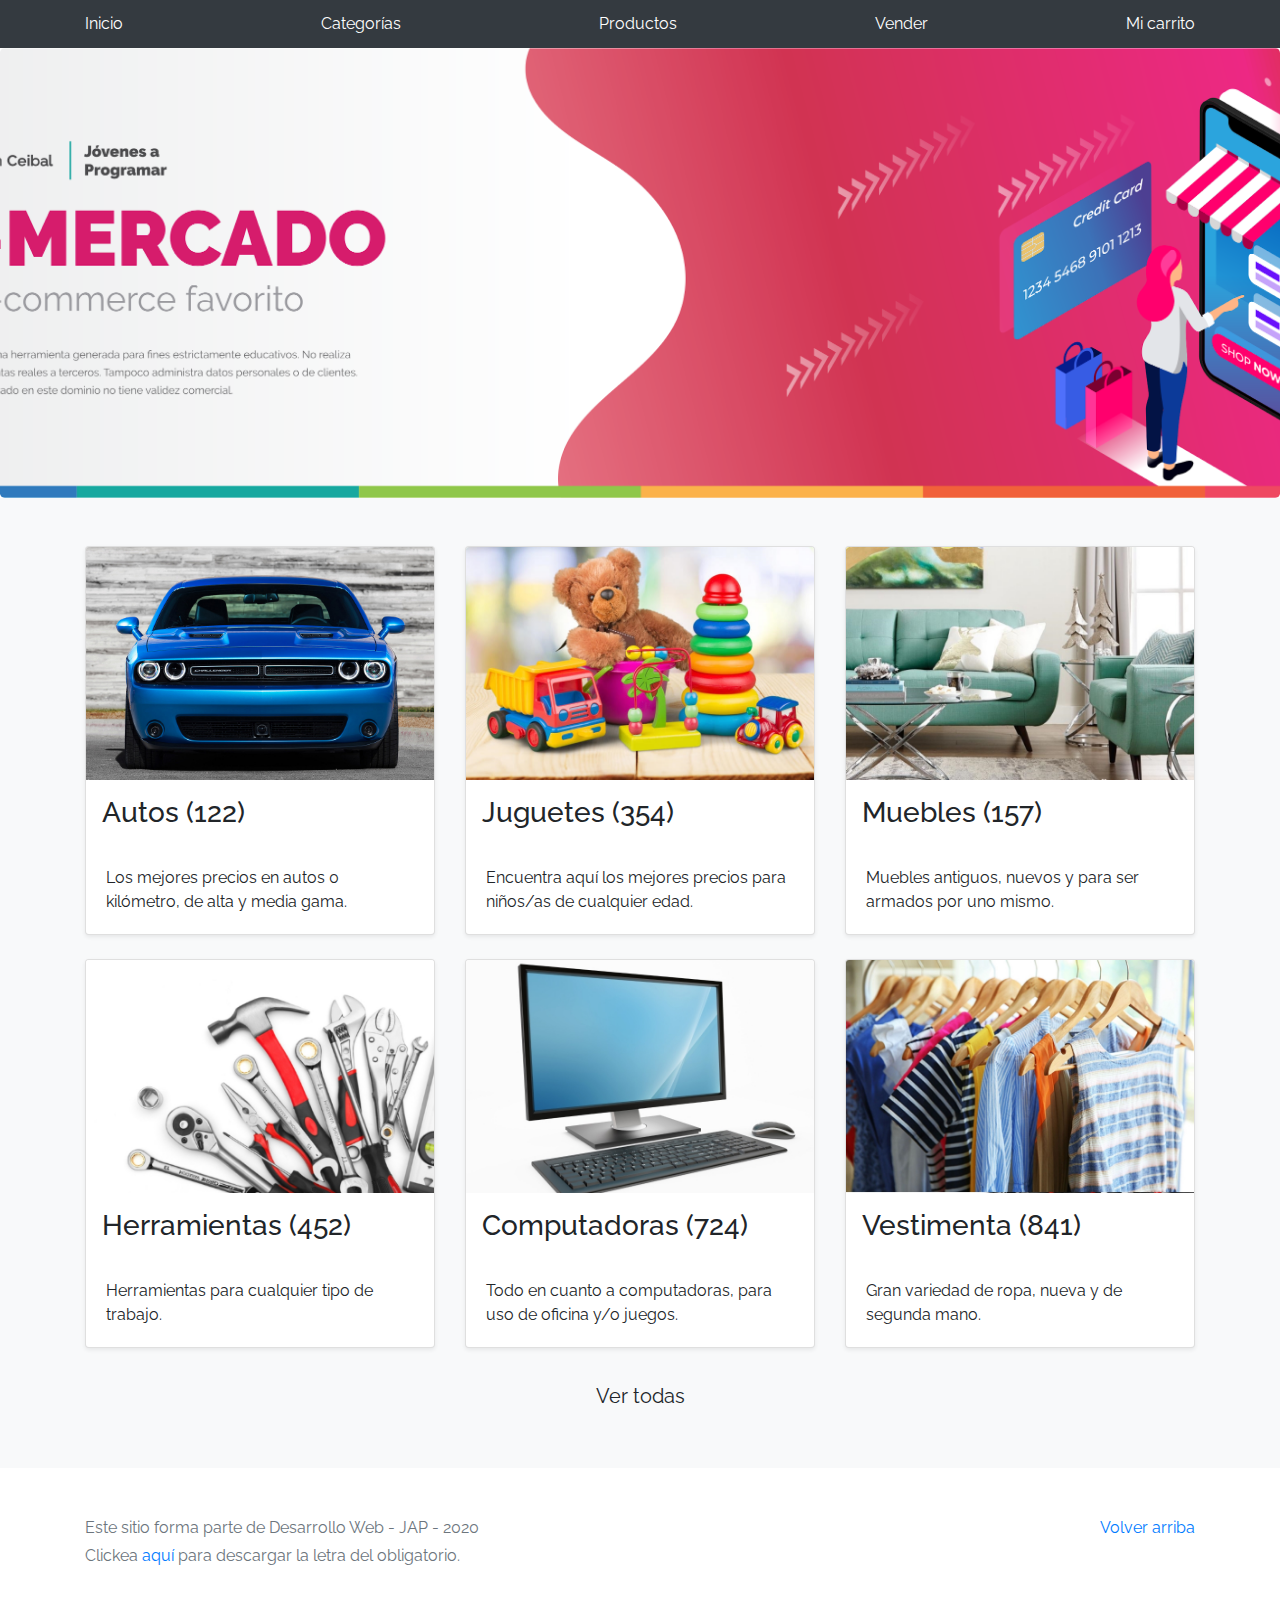
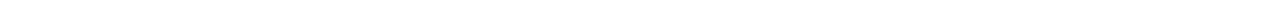
<file: index.html>
<!DOCTYPE html>
<!-- saved from url=(0049)https://getbootstrap.com/docs/4.3/examples/album/ -->
<html lang="en">
  <head>
    <meta http-equiv="Content-Type" content="text/html; charset=UTF-8">
    <meta name="viewport" content="width=device-width, initial-scale=1, shrink-to-fit=no">
    <meta name="description" content="">
    <title>eMercado - Todo lo que busques está aquí</title>

    <link rel="canonical" href="https://getbootstrap.com/docs/4.3/examples/album/">
    <link href="https://fonts.googleapis.com/css?family=Raleway:300,300i,400,400i,700,700i,900,900i" rel="stylesheet">
    <!-- Bootstrap core CSS -->
    <link href="css/bootstrap.min.css" rel="stylesheet">
    <link href="css/styles.css" rel="stylesheet">
  </head>
  <body>
    <nav class="site-header sticky-top py-1 bg-dark">
      <div class="container d-flex flex-column flex-md-row justify-content-between">
        <a class="py-2 d-none d-md-inline-block" href="index.html">Inicio</a>
        <a class="py-2 d-none d-md-inline-block" href="categories.html">Categorías</a>
        <a class="py-2 d-none d-md-inline-block" href="products.html">Productos</a>
        <a class="py-2 d-none d-md-inline-block" href="sell.html">Vender</a>
        <a class="py-2 d-none d-md-inline-block" href="cart.html">Mi carrito</a>
      </div>
    </nav>
    <main role="main">
      <section class="jumbotron text-center">
        <div class="m-5">
          <h1></h1>
        </div>
      </section>
      <div class="album py-5 bg-light">
        <div class="container">
          <div class="row">
            <div class="col-md-4">
              <a href="categories.html" class="card mb-4 shadow-sm custom-card">
                <img class="bd-placeholder-img card-img-top"  src="img/cat1.jpg">
                <h3 class="m-3">Autos (122)</h3>
                <div class="card-body">
                  <p class="card-text">Los mejores precios en autos 0 kilómetro, de alta y media gama.</p>
                </div>
              </a>
            </div>
            <div class="col-md-4">
                <a href="categories.html" class="card mb-4 shadow-sm custom-card">
                  <img class="bd-placeholder-img card-img-top" src="img/cat2.jpg">
                  <h3 class="m-3">Juguetes (354)</h3>
                  <div class="card-body">
                    <p class="card-text">Encuentra aquí los mejores precios para niños/as de cualquier edad.</p>
                  </div>
                </a>
            </div>
            <div class="col-md-4">
                <a href="categories.html" class="card mb-4 shadow-sm custom-card">
                  <img class="bd-placeholder-img card-img-top" src="img/cat3.jpg">
                  <h3 class="m-3">Muebles (157)</h3>
                  <div class="card-body">
                    <p class="card-text">Muebles antiguos, nuevos y para ser armados por uno mismo.</p>
                  </div>
                </a>
            </div>
            <div class="col-md-4">
                <a href="categories.html" class="card mb-4 shadow-sm custom-card">
                  <img class="bd-placeholder-img card-img-top" src="img/cat4.jpg">
                  <h3 class="m-3">Herramientas (452)</h3>
                  <div class="card-body">
                    <p class="card-text">Herramientas para cualquier tipo de trabajo.</p>
                  </div>
                </a>
            </div>
            <div class="col-md-4">
                <a href="categories.html" class="card mb-4 shadow-sm custom-card">
                  <img class="bd-placeholder-img card-img-top" src="img/cat5.jpg">
                  <h3 class="m-3">Computadoras (724)</h3>
                  <div class="card-body">
                    <p class="card-text">Todo en cuanto a computadoras, para uso de oficina y/o juegos.</p>
                  </div>
                </a>
            </div>
            <div class="col-md-4">
                <a href="categories.html" class="card mb-4 shadow-sm custom-card">
                  <img class="bd-placeholder-img card-img-top" src="img/cat6.jpg">
                  <h3 class="m-3">Vestimenta (841)</h3>
                  <div class="card-body">
                    <p class="card-text">Gran variedad de ropa, nueva y de segunda mano.</p>
                  </div>
                </a>
            </div>
          </div>
          <div class="row">
              <a type="button" class="btn btn-light btn-lg btn-block" href="categories.html">Ver todas</a>
          </div>
        </div>
      </div>
    </main>
    <footer class="text-muted">
      <div class="container">
        <p class="float-right">
          <a href="#">Volver arriba</a>
        </p>
        <p>Este sitio forma parte de Desarrollo Web - JAP - 2020</p>
        <p>Clickea <a target="_blank" href="Letra.pdf">aquí</a> para descargar la letra del obligatorio.</p>
      </div>
    </footer>
    <script src="js/jquery-3.4.1.min.js"></script>
    <script src="js/bootstrap.bundle.min.js"></script>
    <script src="js/init.js"></script>
  </body>
</html>
</file>
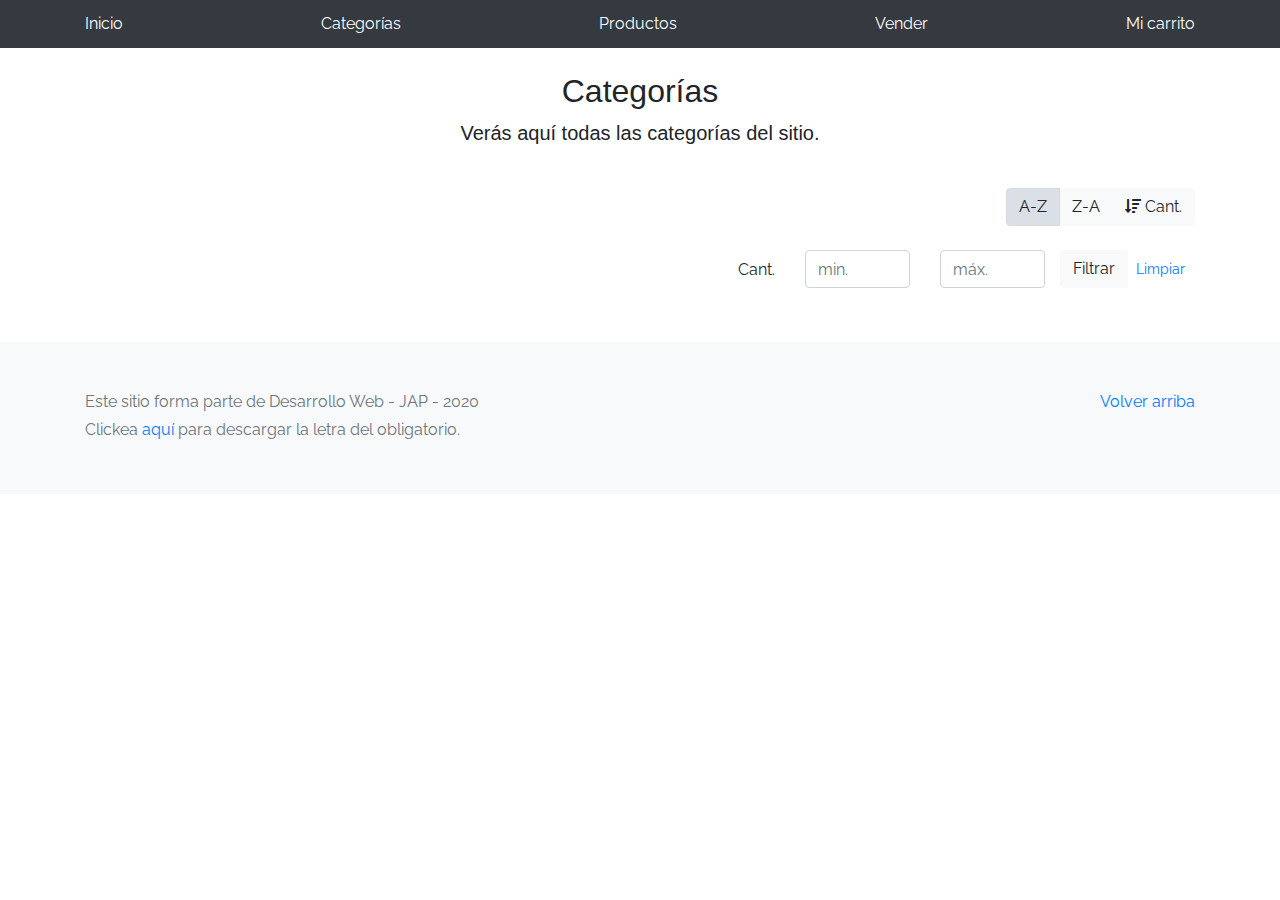
<file: categories.html>
<!DOCTYPE html>
<!-- saved from url=(0049)https://getbootstrap.com/docs/4.3/examples/album/ -->
<html lang="en">
  <head>
    <meta http-equiv="Content-Type" content="text/html; charset=UTF-8">
    <meta name="viewport" content="width=device-width, initial-scale=1, shrink-to-fit=no">
    <meta name="description" content="">
    <title>eMercado - Todo lo que busques está aquí</title>

    <link rel="canonical" href="https://getbootstrap.com/docs/4.3/examples/album/">
    <link href="https://fonts.googleapis.com/css?family=Raleway:300,300i,400,400i,700,700i,900,900i" rel="stylesheet">
    <link href="css/font-awesome.min.css" rel="stylesheet">

    <link href="css/bootstrap.min.css" rel="stylesheet">
    <link href="css/styles.css" rel="stylesheet">
  </head>
  <body>
    <nav class="site-header sticky-top py-1 bg-dark">
      <div class="container d-flex flex-column flex-md-row justify-content-between">
        <a class="py-2 d-none d-md-inline-block" href="index.html">Inicio</a>
        <a class="py-2 d-none d-md-inline-block" href="categories.html">Categorías</a>
        <a class="py-2 d-none d-md-inline-block" href="products.html">Productos</a>
        <a class="py-2 d-none d-md-inline-block" href="sell.html">Vender</a>
        <a class="py-2 d-none d-md-inline-block" href="cart.html">Mi carrito</a>
      </div>
    </nav>
    <main role="main" class="pb-5">
        <div class="text-center p-4">
            <h2>Categorías</h2>
            <p class="lead">Verás aquí todas las categorías del sitio.</p>
        </div>
        <div class="container">
            <div class="row">
                <div class="col text-right">
                    <div class="btn-group btn-group-toggle mb-4" data-toggle="buttons">
                        <label class="btn btn-light active" id="sortAsc" >
                            <input type="radio" name="options" autocomplete="off" checked>A-Z
                        </label>
                        <label class="btn btn-light" id="sortDesc" >
                            <input type="radio" name="options" autocomplete="off">Z-A
                        </label>
                        <label class="btn btn-light" id="sortByCount" >
                            <input type="radio" name="options" autocomplete="off"><i class="fas fa-sort-amount-down mr-1"></i>Cant.
                        </label>
                    </div>
                </div>
            </div>
            <div class="row justify-content-end">
              <div class="col-md-6"></div>
                <div class="col-md-6 col-sm-12 mb-1 container">
                  <div class="row container p-0 m-0">
                    <div class="col">
                      <p class="font-weight-normal text-right my-2">Cant.</p>
                    </div>
                    <div class="col">
                      <input class="form-control" type="number" placeholder="min." id="rangeFilterCountMin">
                    </div>
                    <div class="col">
                      <input class="form-control" type="number" placeholder="máx." id="rangeFilterCountMax">
                    </div>
                    <div class="col-3 p-0">
                      <div class="btn-group" role="group">
                        <button class="btn btn-light btn-block" id="rangeFilterCount">Filtrar</button>
                        <button class="btn btn-link btn-sm" id="clearRangeFilter">Limpiar</button>
                      </div>
                    </div>
                  </div>
                </div>
            </div>
            <div class="row">
                <div class="list-group" id="cat-list-container">
                </div>
            </div>
        </div>
    </main>
    <footer class="text-muted bg-light">
      <div class="container">
        <p class="float-right">
          <a href="#">Volver arriba</a>
        </p>
        <p>Este sitio forma parte de Desarrollo Web - JAP - 2020</p>
        <p>Clickea <a target="_blank" href="Letra.pdf">aquí</a> para descargar la letra del obligatorio.</p>
      </div>
    </footer>
    <div id="spinner-wrapper"><div class="lds-ring"><div></div><div></div><div></div><div></div></div></div>
    <script src="js/jquery-3.4.1.min.js"></script>
    <script src="js/bootstrap.bundle.min.js"></script>
    <script src="js/init.js"></script>
    <script src="js/categories.js"></script>
  </body>
</html>
</file>
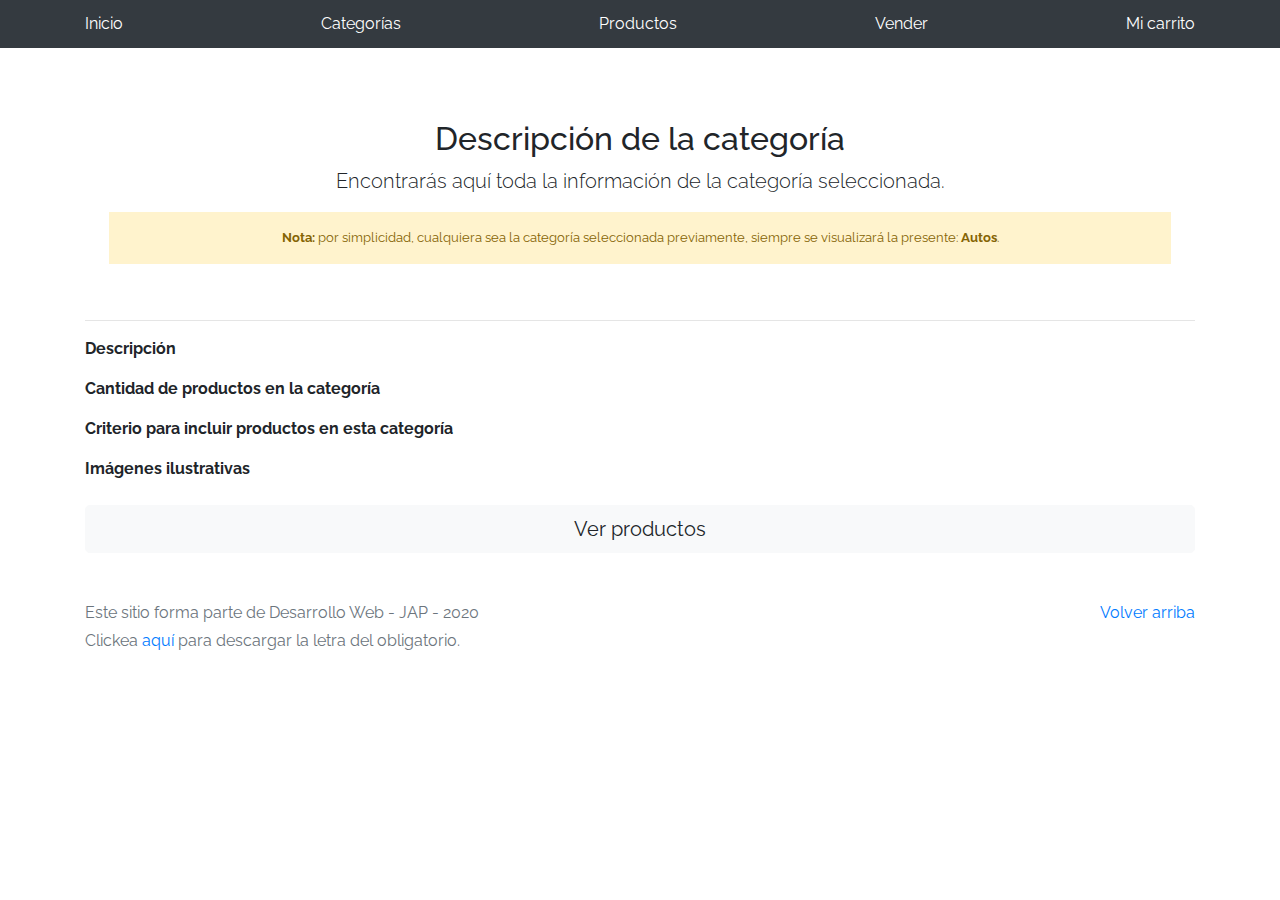
<file: category-info.html>
<!DOCTYPE html>
<!-- saved from url=(0049)https://getbootstrap.com/docs/4.3/examples/album/ -->
<html lang="en">

<head>
  <meta http-equiv="Content-Type" content="text/html; charset=UTF-8">
  <meta name="viewport" content="width=device-width, initial-scale=1, shrink-to-fit=no">
  <meta name="description" content="">
  <title>eMercado - Todo lo que busques está aquí</title>

  <link rel="canonical" href="https://getbootstrap.com/docs/4.3/examples/album/">
  <link href="https://fonts.googleapis.com/css?family=Raleway:300,300i,400,400i,700,700i,900,900i" rel="stylesheet">
  <!-- Bootstrap core CSS -->
  <link href="css/bootstrap.min.css" rel="stylesheet">
  <link href="css/styles.css" rel="stylesheet">
</head>

<body>
  <nav class="site-header sticky-top py-1 bg-dark">
    <div class="container d-flex flex-column flex-md-row justify-content-between">
      <a class="py-2 d-none d-md-inline-block" href="index.html">Inicio</a>
      <a class="py-2 d-none d-md-inline-block" href="categories.html">Categorías</a>
      <a class="py-2 d-none d-md-inline-block" href="products.html">Productos</a>
      <a class="py-2 d-none d-md-inline-block" href="sell.html">Vender</a>
      <a class="py-2 d-none d-md-inline-block" href="cart.html">Mi carrito</a>
    </div>
  </nav>
  <main role="main">
    <div class="container mt-5">
      <div class="text-center p-4">
        <h2>Descripción de la categoría</h2>
        <p class="lead">Encontrarás aquí toda la información de la categoría seleccionada.</p>
        <p class="small alert-warning py-3"><strong>Nota: </strong>por simplicidad, cualquiera sea la categoría
          seleccionada previamente, siempre se visualizará la presente: <strong>Autos</strong>.</p>
      </div>
      <h3 id="categoryName"></h3>
      <hr class="my-3">
      <dl>
        <dt>Descripción</dt>
        <dd>
          <p id="categoryDescription"></p>
        </dd>

        <dt>Cantidad de productos en la categoría</dt>
        <dd>
          <p id="productCount"></p>
        </dd>

        <dt>Criterio para incluir productos en esta categoría</dt>
        <dd>
          <p id="productCriteria"></p>
        </dd>

        <dt>Imágenes ilustrativas</dt>
        <dd>
          <div class="row text-center text-lg-left pt-2" id="productImagesGallery">
          </div>
        </dd>
      </dl>
      <a type="button" class="btn btn-light btn-lg btn-block" href="products.html">Ver productos</a>
    </div>
  </main>
  <footer class="text-muted">
    <div class="container">
      <p class="float-right">
        <a href="#">Volver arriba</a>
      </p>
      <p>Este sitio forma parte de Desarrollo Web - JAP - 2020</p>
      <p>Clickea <a target="_blank" href="Letra.pdf">aquí</a> para descargar la letra del obligatorio.</p>
    </div>
  </footer>
  <div id="spinner-wrapper">
    <div class="lds-ring">
      <div></div>
      <div></div>
      <div></div>
      <div></div>
    </div>
  </div>
  <script src="js/jquery-3.4.1.min.js"></script>
  <script src="js/bootstrap.bundle.min.js"></script>
  <script src="js/init.js"></script>
  <script src="js/category-info.js"></script>
</body>

</html>
</file>
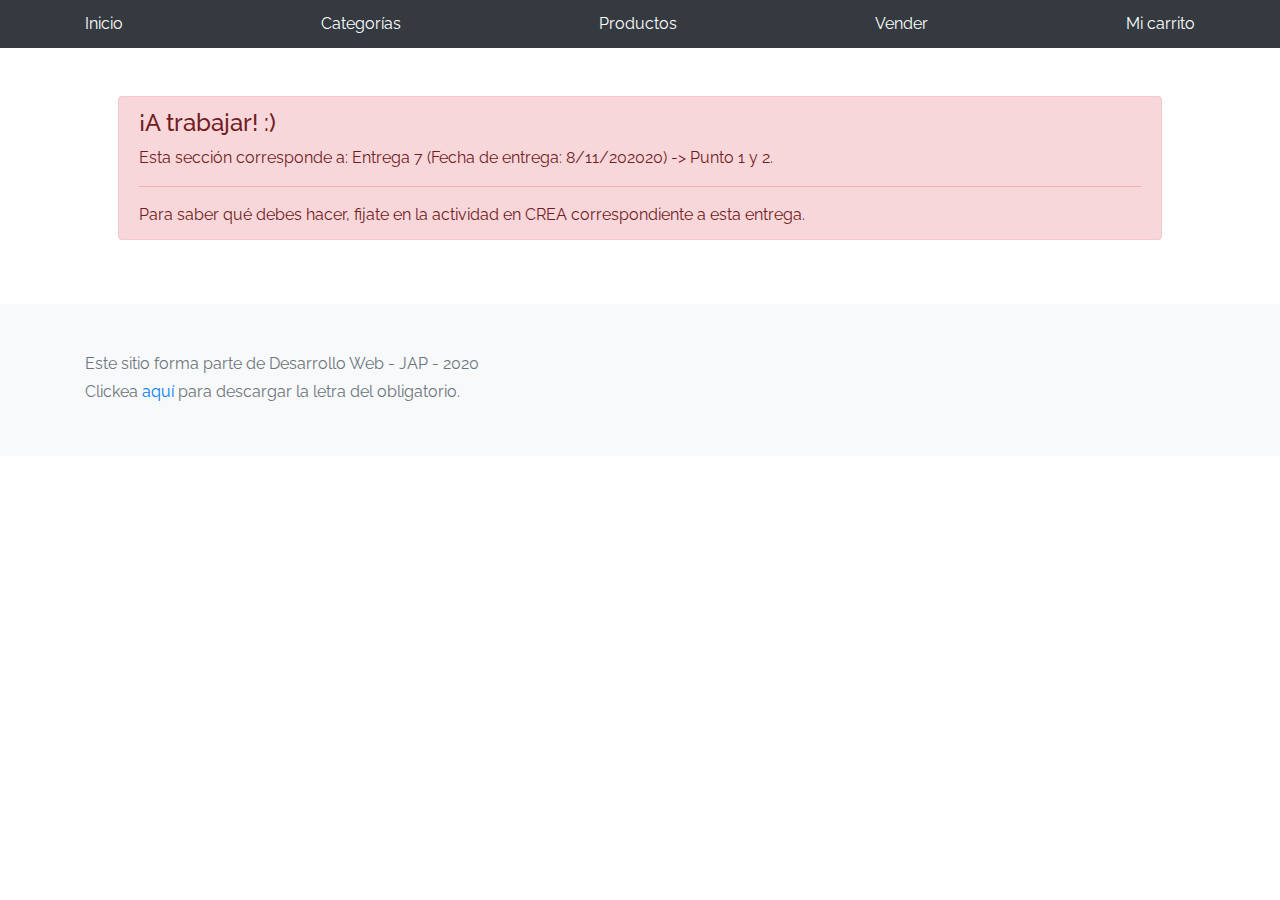
<file: my-profile.html>
<!DOCTYPE html>
<!-- saved from url=(0049)https://getbootstrap.com/docs/4.3/examples/album/ -->
<html lang="en">

<head>
  <meta http-equiv="Content-Type" content="text/html; charset=UTF-8">

  <meta name="viewport" content="width=device-width, initial-scale=1, shrink-to-fit=no">
  <meta name="description" content="">
  <title>eMercado - Todo lo que busques está aquí</title>

  <link rel="canonical" href="https://getbootstrap.com/docs/4.3/examples/album/">
  <link href="https://fonts.googleapis.com/css?family=Raleway:300,300i,400,400i,700,700i,900,900i" rel="stylesheet">

  <style>
    .bd-placeholder-img {
      font-size: 1.125rem;
      text-anchor: middle;
      -webkit-user-select: none;
      -moz-user-select: none;
      -ms-user-select: none;
      user-select: none;
    }

    @media (min-width: 768px) {
      .bd-placeholder-img-lg {
        font-size: 3.5rem;
      }
    }
  </style>
  <link href="css/bootstrap.min.css" rel="stylesheet">
  <link href="css/styles.css" rel="stylesheet">
  <link href="css/dropzone.css" rel="stylesheet">
</head>

<body>
  <nav class="site-header sticky-top py-1 bg-dark">
    <div class="container d-flex flex-column flex-md-row justify-content-between">
      <a class="py-2 d-none d-md-inline-block" href="index.html">Inicio</a>
      <a class="py-2 d-none d-md-inline-block" href="categories.html">Categorías</a>
      <a class="py-2 d-none d-md-inline-block" href="products.html">Productos</a>
      <a class="py-2 d-none d-md-inline-block" href="sell.html">Vender</a>
      <a class="py-2 d-none d-md-inline-block" href="cart.html">Mi carrito</a>
    </div>
  </nav>
  <div class="container p-5">
    <div class="alert alert-danger" role="alert" style="position: relative; width:auto; top: 0;">
      <h4 class="alert-heading">¡A trabajar! :)</h4>
      <p>Esta sección corresponde a: Entrega 7 (Fecha de entrega: 8/11/202020) -> Punto 1 y 2.</p>
      <hr>
      <p class="mb-0">Para saber qué debes hacer, fijate en la actividad en CREA correspondiente a esta entrega.</p>
    </div>
  </div>
  <footer class="text-muted bg-light">
    <div class="container">
      <p>Este sitio forma parte de Desarrollo Web - JAP - 2020</p>
      <p>Clickea <a target="_blank" href="Letra.pdf">aquí</a> para descargar la letra del obligatorio.</p>
    </div>
  </footer>
  <div class="alert fade alert-success" role="alert" id="alertResult">
    <span id="resultSpan"></span>
    <button type="button" class="close" data-dismiss="alert" aria-label="Close">
      <span aria-hidden="true">&times;</span>
    </button>
  </div>
  <div id="spinner-wrapper">
    <div class="lds-ring">
      <div></div>
      <div></div>
      <div></div>
      <div></div>
    </div>
  </div>
  <script src="js/jquery-3.4.1.min.js"></script>
  <script src="js/bootstrap.bundle.min.js"></script>
  <script src="js/dropzone.js"></script>
  <script src="js/init.js"></script>
  <script src="js/my-profile.js"></script>
</body>

</html>
</file>
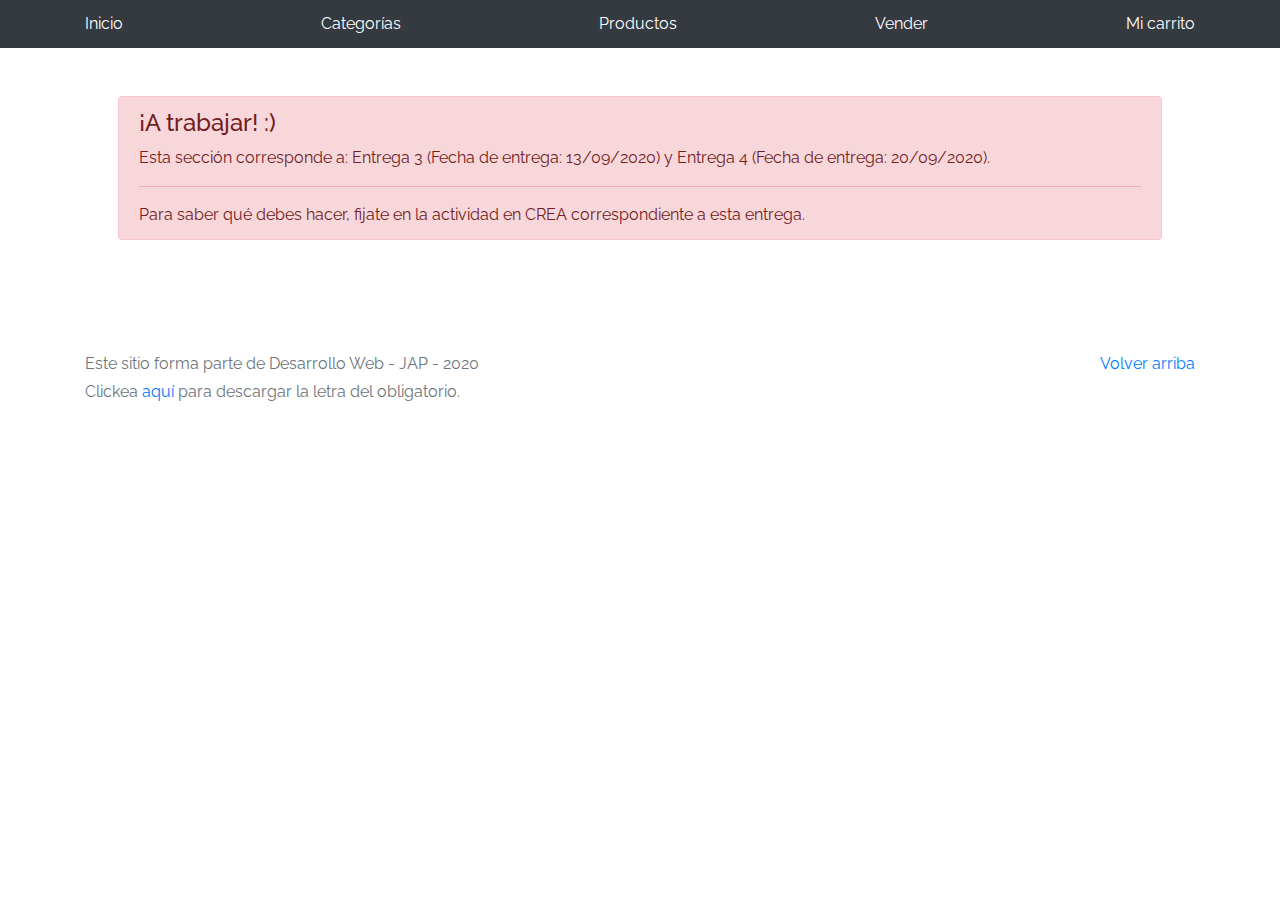
<file: product-info.html>
<!DOCTYPE html>
<!-- saved from url=(0049)https://getbootstrap.com/docs/4.3/examples/album/ -->
<html lang="en">

<head>
  <meta http-equiv="Content-Type" content="text/html; charset=UTF-8">
  <meta name="viewport" content="width=device-width, initial-scale=1, shrink-to-fit=no">
  <meta name="description" content="">
  <title>eMercado - Todo lo que busques está aquí</title>

  <link rel="canonical" href="https://getbootstrap.com/docs/4.3/examples/album/">
  <link href="https://fonts.googleapis.com/css?family=Raleway:300,300i,400,400i,700,700i,900,900i" rel="stylesheet">
  <link href="css/font-awesome.min.css" rel="stylesheet">
  <link href="css/bootstrap.min.css" rel="stylesheet">
  <link href="css/styles.css" rel="stylesheet">
</head>

<body>
  <nav class="site-header sticky-top py-1 bg-dark">
    <div class="container d-flex flex-column flex-md-row justify-content-between">
      <a class="py-2 d-none d-md-inline-block" href="index.html">Inicio</a>
      <a class="py-2 d-none d-md-inline-block" href="categories.html">Categorías</a>
      <a class="py-2 d-none d-md-inline-block" href="products.html">Productos</a>
      <a class="py-2 d-none d-md-inline-block" href="sell.html">Vender</a>
      <a class="py-2 d-none d-md-inline-block" href="cart.html">Mi carrito</a>
    </div>
  </nav>
  <div class="container p-5">
    <div class="alert alert-danger" role="alert" style="position: relative; width:auto; top: 0;">
      <h4 class="alert-heading">¡A trabajar! :)</h4>
      <p>Esta sección corresponde a: Entrega 3 (Fecha de entrega: 13/09/2020) y Entrega 4 (Fecha de entrega: 20/09/2020).</p>
      <hr>
      <p class="mb-0">Para saber qué debes hacer, fijate en la actividad en CREA correspondiente a esta entrega.</p>
    </div>
  </div>
  <footer class="text-muted">
    <div class="container">
      <p class="float-right">
        <a href="#">Volver arriba</a>
      </p>
      <p>Este sitio forma parte de Desarrollo Web - JAP - 2020</p>
      <p>Clickea <a target="_blank" href="Letra.pdf">aquí</a> para descargar la letra del obligatorio.</p>
    </div>
  </footer>
  <div id="spinner-wrapper">
    <div class="lds-ring">
      <div></div>
      <div></div>
      <div></div>
      <div></div>
    </div>
  </div>
  <script src="js/jquery-3.4.1.min.js"></script>
  <script src="js/bootstrap.bundle.min.js"></script>
  <script src="js/init.js"></script>
  <script src="js/product-info.js"></script>
</body>

</html>
</file>
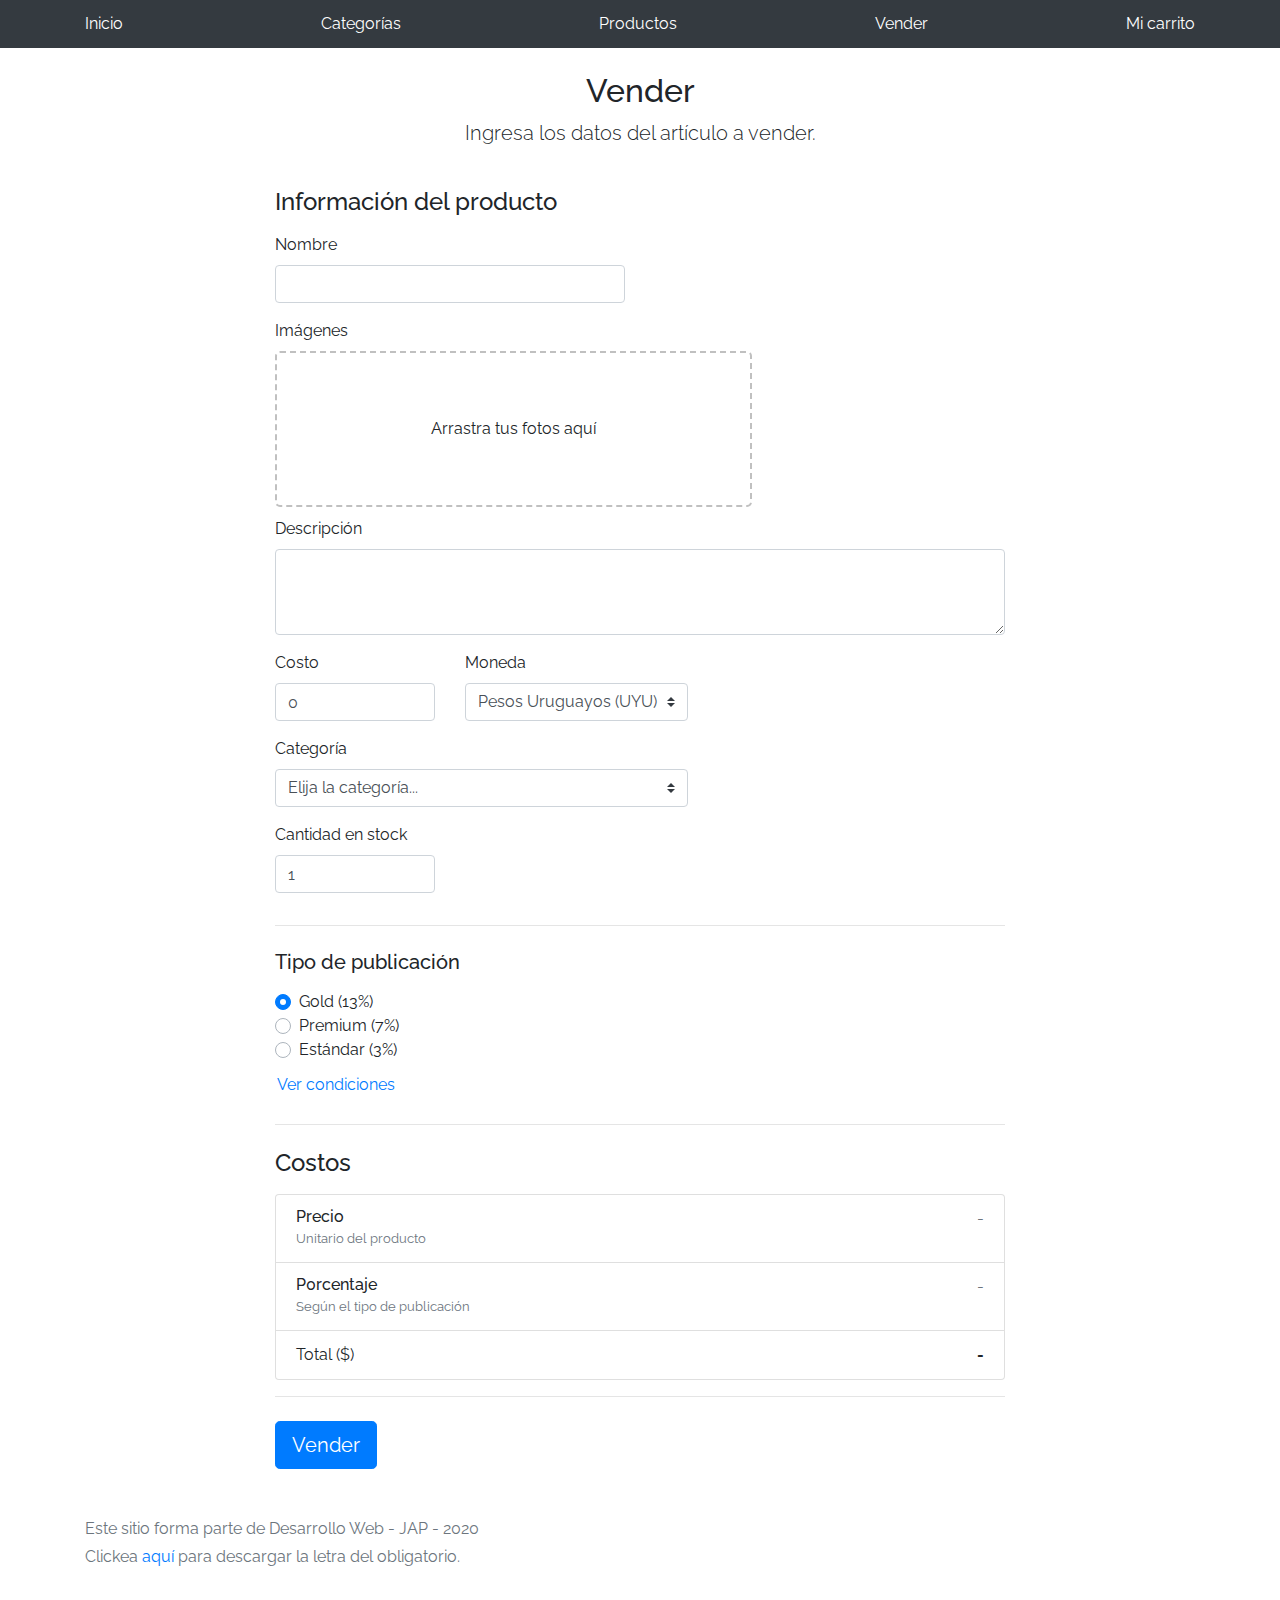
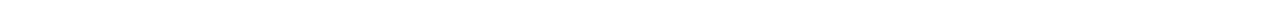
<file: sell.html>
<!DOCTYPE html>
<!-- saved from url=(0049)https://getbootstrap.com/docs/4.3/examples/album/ -->
<html lang="en"><head><meta http-equiv="Content-Type" content="text/html; charset=UTF-8">
    
    <meta name="viewport" content="width=device-width, initial-scale=1, shrink-to-fit=no">
    <meta name="description" content="">
    <title>eMercado - Todo lo que busques está aquí</title>

    <link rel="canonical" href="https://getbootstrap.com/docs/4.3/examples/album/">
    <link href="https://fonts.googleapis.com/css?family=Raleway:300,300i,400,400i,700,700i,900,900i" rel="stylesheet">

    <style>
      .bd-placeholder-img {
        font-size: 1.125rem;
        text-anchor: middle;
        -webkit-user-select: none;
        -moz-user-select: none;
        -ms-user-select: none;
        user-select: none;
      }

      @media (min-width: 768px) {
        .bd-placeholder-img-lg {
          font-size: 3.5rem;
        }
      }
    </style>
    <link href="css/bootstrap.min.css" rel="stylesheet">
    <link href="css/styles.css" rel="stylesheet">
    <link href="css/dropzone.css" rel="stylesheet">
  </head>
  <body>
    <nav class="site-header sticky-top py-1 bg-dark">
        <div class="container d-flex flex-column flex-md-row justify-content-between">
            <a class="py-2 d-none d-md-inline-block" href="index.html">Inicio</a>
            <a class="py-2 d-none d-md-inline-block" href="categories.html">Categorías</a>
            <a class="py-2 d-none d-md-inline-block" href="products.html">Productos</a>
            <a class="py-2 d-none d-md-inline-block" href="sell.html">Vender</a>
            <a class="py-2 d-none d-md-inline-block" href="cart.html">Mi carrito</a>
        </div>
    </nav>
      <div class="container">
        <div class="text-center p-4">
          <h2>Vender</h2>
          <p class="lead">Ingresa los datos del artículo a vender.</p>
        </div>
        <div class="row justify-content-md-center">
          <div class="col-md-8 order-md-1">
            <h4 class="mb-3">Información del producto</h4>
            <form class="needs-validation" id="sell-info">
              <div class="row">
                <div class="col-md-6 mb-3">
                  <label for="productName">Nombre</label>
                  <input type="text" class="form-control" id="productName" placeholder="" value="" >
                  <div class="invalid-feedback">
                    Ingresa un nombre
                  </div>
                </div>
              </div>
              <div class="row">
                <div class="col-md-8 order-md-1">
                    <label for="zip">Imágenes</label>
                    <div class="needsclick dz-clickable" id="file-upload">
                      <div class="dz-message needsclick">
                        Arrastra tus fotos aquí<br>
                      </div>
                    </div>
                </div>
              </div>
              <div class="row">
                  <div class="col-md-12 mb-3">
                      <label for="productDescription">Descripción</label>
                      <textarea class="form-control" id="productDescription" rows="3"></textarea>
                  </div>
                </div>
              <div class="row">
                <div class="col-md-3 mb-3">
                  <label for="zip">Costo</label>
                  <input type="number" class="form-control" id="productCostInput" placeholder="" required="" value="0" min="0">
                  <div class="invalid-feedback">
                    El costo debe ser mayor que 0.
                  </div>
                </div>
                <div class="col-md-4 mb-3">
                    <label for="state">Moneda</label>
                    <select class="custom-select d-block w-100" id="productCurrency" required="">
                      <option selected>Pesos Uruguayos (UYU)</option>
                      <option>Dólares (USD)</option>
                    </select>
                    <div class="invalid-feedback">
                      Ingresa una categoría válida.
                    </div>
                  </div>
              </div>
              <div class="row">
                  <div class="col-md-7 mb-3">
                  <label for="state">Categoría</label>
                  <select class="custom-select d-block w-100" id="productCategory">
                    <option value="">Elija la categoría...</option>
                    <option>Autos</option>
                    <option>Juguetes</option>
                    <option>Muebles</option>
                    <option>Herramientas</option>
                    <option>Computadoras</option>
                    <option>Vestimenta</option>
                  </select>
                  <div class="invalid-feedback">
                    Por favor ingresa una categoría válida.
                  </div>
                </div>
              </div>
              <div class="row">
                  <div class="col-md-3 mb-3">
                    <label for="productCountInput">Cantidad en stock</label>
                    <input type="number" class="form-control" id="productCountInput" placeholder="" required="" value="1" min="0">
                    <div class="invalid-feedback">
                      La cantidad es requerida.
                    </div>
                  </div>
                </div>
              <hr class="mb-4">
              <h5 class="mb-3">Tipo de publicación</h5>
              <div class="d-block my-3">
                <div class="custom-control custom-radio">
                  <input id="goldradio" name="publicationType" type="radio" class="custom-control-input" checked="" required="">
                  <label class="custom-control-label" for="goldradio">Gold (13%)</label>
                </div>
                <div class="custom-control custom-radio">
                  <input id="premiumradio" name="publicationType" type="radio" class="custom-control-input" required="">
                  <label class="custom-control-label" for="premiumradio">Premium (7%)</label>
                </div>
                <div class="custom-control custom-radio">
                  <input id="standardradio" name="publicationType" type="radio" class="custom-control-input" required="">
                  <label class="custom-control-label" for="standardradio">Estándar (3%)</label>
                </div>
                <div class="row">
                  <button type="button" class="m-1 btn btn-link" data-toggle="modal" data-target="#contidionsModal">Ver condiciones</button>
                </div>
              </div>
              <hr class="mb-4">
              <h4 class="mb-3">Costos</h4>
              <ul class="list-group mb-3">
                  <li class="list-group-item d-flex justify-content-between lh-condensed">
                    <div>
                      <h6 class="my-0">Precio</h6>
                      <small class="text-muted">Unitario del producto</small>
                    </div>
                    <span class="text-muted" id="productCostText">-</span>
                  </li>
                  <li class="list-group-item d-flex justify-content-between lh-condensed">
                    <div>
                      <h6 class="my-0">P0rcentaje</h6>
                      <small class="text-muted">Según el tipo de publicación</small>
                    </div>
                    <span class="text-muted" id="comissionText">-</span>
                  </li>
                  <li class="list-group-item d-flex justify-content-between">
                    <span>Total ($)</span>
                    <strong id="totalCostText">-</strong>
                  </li>
                </ul>
              <hr class="mb-4">
              <button class="btn btn-primary btn-lg" type="submit">Vender</button>
            </form>
          </div>
        </div>
      </div>
      <footer class="text-muted">
        <div class="container">
            <p>Este sitio forma parte de Desarrollo Web - JAP - 2020</p>
            <p>Clickea <a target="_blank" href="Letra.pdf">aquí</a> para descargar la letra del obligatorio.</p>
        </div>
      </footer>
      <div class="alert fade" role="alert" id="alertResult">
          <span id="resultSpan"></span>
          <button type="button" class="close" data-dismiss="alert" aria-label="Close">
              <span aria-hidden="true">&times;</span>
          </button>
      </div>

      <div class="modal fade" tabindex="-1" role="dialog" id="contidionsModal">
        <div class="modal-dialog" role="document">
          <div class="modal-content">
            <div class="modal-header">
              <h5 class="modal-title">Condiciones de publicación</h5>
              <button type="button" class="close" data-dismiss="modal" aria-label="Close">
                <span aria-hidden="true">&times;</span>
              </button>
            </div>
            <div class="modal-body">
              <div class="container">
                  <div class="row">
                      <h5 class="text-warning">Gold (13%)</h5>
                      <p class="muted text-justify">Tu producto se verá de forma promocionada en portada, además de las condiciones de Premium y Estándar.</p>
                  </div>
                  <hr>
                  <div class="row">
                      <h5 class="text-primary">Stándar (7%)</h5>
                      <p class="muted text-justify">Se mostrará el producto en los primeros lugares de resultados de búsqueda, así cómo cuando se ingrese a la categoría que pertenezca.</p>
                  </div>
                  <hr>
                  <div class="row">
                      <h5 class="text-secondary">Estándar (3%)</h5>
                      <p class="muted text-justify">El producto se listará en la categoría correspondiente, así como en los resultados de búsquedas que coincidan con las palabras claves en el nombre.</p>
                  </div>
              </div>
            </div>
            <div class="modal-footer">
              <button type="button" class="btn btn-primary" data-dismiss="modal">Cerrar</button>
            </div>
          </div>
        </div>
      </div>
      <div id="spinner-wrapper"><div class="lds-ring"><div></div><div></div><div></div><div></div></div></div>
      <script src="js/jquery-3.4.1.min.js"></script>
      <script src="js/bootstrap.bundle.min.js"></script>
      <script src="js/dropzone.js"></script>
      <script src="js/init.js"></script>
      <script src="js/sell.js"></script>
    </body>
</html>
</file>
<file: css/styles.css>
.jumbotron, .card-body, .container, .site-header{
    font-family: 'Raleway', serif !important;
}

.jumbotron .display-4{
    font-weight: bold;
}

.jumbotron {
  height: 50vh;
  padding: 5em inherit;
  margin-bottom: 0;
  background-color: #53C0FB;
  background: url('../img/cover_back.png');
  background-size: cover;
  background-position: center;
  background-repeat: no-repeat;
  color: black;
  font-weight: bold;
}

@media (min-width: 768px) {
  .jumbotron {
    padding-top: 6rem;
    padding-bottom: 6rem;
  }
}

.jumbotron p:last-child {
  margin-bottom: 0;
}

.jumbotron-heading {
  font-weight: 300;
}

.jumbotron .container {
  max-width: 40rem;
  background-color: rgba(255, 255, 255, 0.5);
  border-radius: 10px;
  text-shadow: 1px 1px 2px grey;
}

.jumbotron .lead{
  font-size: 38px;
}

footer {
  padding-top: 3rem;
  padding-bottom: 3rem;
}

footer p {
  margin-bottom: .25rem;
}

.site-header a {
  color: white;
  transition: ease-in-out color .15s;
}

.light-text {
  color: white;
}

.site-header .dropdown-menu a {
  color: black;
}

.dropzone{
  border: 2px dashed #0087F7;
  border-radius: 5px;
  background: white;
}

.alert{
  position: fixed;
  top:80px;
  width: 50%;
  left: 50%;
  transform: translate(-50%, 0);
}

.lds-ring {
  display: inline-block;
  position: relative;
  width: 64px;
  height: 64px;
  top:50%;
  left: 50%;
}
.lds-ring div {
  box-sizing: border-box;
  display: block;
  position: absolute;
  width: 51px;
  height: 51px;
  margin: 6px;
  border: 6px solid #fff;
  border-radius: 50%;
  animation: lds-ring 1.2s cubic-bezier(0.5, 0, 0.5, 1) infinite;
  border-color: #fff transparent transparent transparent;
}
.lds-ring div:nth-child(1) {
  animation-delay: -0.45s;
}
.lds-ring div:nth-child(2) {
  animation-delay: -0.3s;
}
.lds-ring div:nth-child(3) {
  animation-delay: -0.15s;
}
@keyframes lds-ring {
  0% {
    transform: rotate(0deg);
  }
  100% {
    transform: rotate(360deg);
  }
}

#spinner-wrapper{
  position: fixed;
  background-color: rgba(0,0,0,0.5);
  width:100%;
  height: 100%;
  top:0;
  left:0;
  z-index: 1021;
  display: none;
}

a.custom-card,
a.custom-card:hover {
  color: inherit;
  text-decoration: inherit;
}

.checked {
  color: orange;
}

@import "bourbon";

.text_center{
  background: #eee !important;
  text-align: center!important;
}

.principal {	
	margin-top: 80px;
  margin-bottom: 80px;
  width: 100%;
  max-width: 330px;
  padding: 15px;
  margin: auto;
}

.formulario {
  
}
.titulo,
.checkbox {
  margin-bottom: 30px;
}

.checkbox {
  font-weight: normal;
}

.datos {
  position: relative;
  border-radius: 5%;
  font-size: 16px;
  height: auto;
  padding: 10px;
	@include box-sizing(border-box);

	&:focus {
	  z-index: 2;
	}
}

#email[type="text"] {
  margin-bottom: -1px;
  border-bottom-left-radius: 0;
  border-bottom-right-radius: 0;
}

#pass[type="password"] {
  margin-bottom: 20px;
  border-top-left-radius: 0;
  border-top-right-radius: 0;
}
</file>
<file: css/dropzone.css>
/*
 * The MIT License
 * Copyright (c) 2012 Matias Meno <m@tias.me>
 */
.dropzone, .dropzone * {
  box-sizing: border-box; }

.dropzone {
  position: relative; }
  .dropzone .dz-preview {
    position: relative;
    display: inline-block;
    width: 120px;
    margin: 0.5em; }
    .dropzone .dz-preview .dz-progress {
      display: block;
      height: 15px;
      border: 1px solid #aaa; }
      .dropzone .dz-preview .dz-progress .dz-upload {
        display: block;
        height: 100%;
        width: 0;
        background: green; }
    .dropzone .dz-preview .dz-error-message {
      color: red;
      display: none; }
    .dropzone .dz-preview.dz-error .dz-error-message, .dropzone .dz-preview.dz-error .dz-error-mark {
      display: block; }
    .dropzone .dz-preview.dz-success .dz-success-mark {
      display: block; }
    .dropzone .dz-preview .dz-error-mark, .dropzone .dz-preview .dz-success-mark {
      position: absolute;
      display: none;
      left: 30px;
      top: 30px;
      width: 54px;
      height: 58px;
      left: 50%;
      margin-left: -27px; }

@-webkit-keyframes passing-through {
  0% {
    opacity: 0;
    -webkit-transform: translateY(40px);
    -moz-transform: translateY(40px);
    -ms-transform: translateY(40px);
    -o-transform: translateY(40px);
    transform: translateY(40px); }
  30%, 70% {
    opacity: 1;
    -webkit-transform: translateY(0px);
    -moz-transform: translateY(0px);
    -ms-transform: translateY(0px);
    -o-transform: translateY(0px);
    transform: translateY(0px); }
  100% {
    opacity: 0;
    -webkit-transform: translateY(-40px);
    -moz-transform: translateY(-40px);
    -ms-transform: translateY(-40px);
    -o-transform: translateY(-40px);
    transform: translateY(-40px); } }
@-moz-keyframes passing-through {
  0% {
    opacity: 0;
    -webkit-transform: translateY(40px);
    -moz-transform: translateY(40px);
    -ms-transform: translateY(40px);
    -o-transform: translateY(40px);
    transform: translateY(40px); }
  30%, 70% {
    opacity: 1;
    -webkit-transform: translateY(0px);
    -moz-transform: translateY(0px);
    -ms-transform: translateY(0px);
    -o-transform: translateY(0px);
    transform: translateY(0px); }
  100% {
    opacity: 0;
    -webkit-transform: translateY(-40px);
    -moz-transform: translateY(-40px);
    -ms-transform: translateY(-40px);
    -o-transform: translateY(-40px);
    transform: translateY(-40px); } }
@keyframes passing-through {
  0% {
    opacity: 0;
    -webkit-transform: translateY(40px);
    -moz-transform: translateY(40px);
    -ms-transform: translateY(40px);
    -o-transform: translateY(40px);
    transform: translateY(40px); }
  30%, 70% {
    opacity: 1;
    -webkit-transform: translateY(0px);
    -moz-transform: translateY(0px);
    -ms-transform: translateY(0px);
    -o-transform: translateY(0px);
    transform: translateY(0px); }
  100% {
    opacity: 0;
    -webkit-transform: translateY(-40px);
    -moz-transform: translateY(-40px);
    -ms-transform: translateY(-40px);
    -o-transform: translateY(-40px);
    transform: translateY(-40px); } }
@-webkit-keyframes slide-in {
  0% {
    opacity: 0;
    -webkit-transform: translateY(40px);
    -moz-transform: translateY(40px);
    -ms-transform: translateY(40px);
    -o-transform: translateY(40px);
    transform: translateY(40px); }
  30% {
    opacity: 1;
    -webkit-transform: translateY(0px);
    -moz-transform: translateY(0px);
    -ms-transform: translateY(0px);
    -o-transform: translateY(0px);
    transform: translateY(0px); } }
@-moz-keyframes slide-in {
  0% {
    opacity: 0;
    -webkit-transform: translateY(40px);
    -moz-transform: translateY(40px);
    -ms-transform: translateY(40px);
    -o-transform: translateY(40px);
    transform: translateY(40px); }
  30% {
    opacity: 1;
    -webkit-transform: translateY(0px);
    -moz-transform: translateY(0px);
    -ms-transform: translateY(0px);
    -o-transform: translateY(0px);
    transform: translateY(0px); } }
@keyframes slide-in {
  0% {
    opacity: 0;
    -webkit-transform: translateY(40px);
    -moz-transform: translateY(40px);
    -ms-transform: translateY(40px);
    -o-transform: translateY(40px);
    transform: translateY(40px); }
  30% {
    opacity: 1;
    -webkit-transform: translateY(0px);
    -moz-transform: translateY(0px);
    -ms-transform: translateY(0px);
    -o-transform: translateY(0px);
    transform: translateY(0px); } }
@-webkit-keyframes pulse {
  0% {
    -webkit-transform: scale(1);
    -moz-transform: scale(1);
    -ms-transform: scale(1);
    -o-transform: scale(1);
    transform: scale(1); }
  10% {
    -webkit-transform: scale(1.1);
    -moz-transform: scale(1.1);
    -ms-transform: scale(1.1);
    -o-transform: scale(1.1);
    transform: scale(1.1); }
  20% {
    -webkit-transform: scale(1);
    -moz-transform: scale(1);
    -ms-transform: scale(1);
    -o-transform: scale(1);
    transform: scale(1); } }
@-moz-keyframes pulse {
  0% {
    -webkit-transform: scale(1);
    -moz-transform: scale(1);
    -ms-transform: scale(1);
    -o-transform: scale(1);
    transform: scale(1); }
  10% {
    -webkit-transform: scale(1.1);
    -moz-transform: scale(1.1);
    -ms-transform: scale(1.1);
    -o-transform: scale(1.1);
    transform: scale(1.1); }
  20% {
    -webkit-transform: scale(1);
    -moz-transform: scale(1);
    -ms-transform: scale(1);
    -o-transform: scale(1);
    transform: scale(1); } }
@keyframes pulse {
  0% {
    -webkit-transform: scale(1);
    -moz-transform: scale(1);
    -ms-transform: scale(1);
    -o-transform: scale(1);
    transform: scale(1); }
  10% {
    -webkit-transform: scale(1.1);
    -moz-transform: scale(1.1);
    -ms-transform: scale(1.1);
    -o-transform: scale(1.1);
    transform: scale(1.1); }
  20% {
    -webkit-transform: scale(1);
    -moz-transform: scale(1);
    -ms-transform: scale(1);
    -o-transform: scale(1);
    transform: scale(1); } }
#file-upload, #file-upload * {
  box-sizing: border-box; }

#file-upload {
  min-height: 150px;
  border: 2px dashed silver;
  border-radius: 5px;
  background: white;
margin-bottom: 10px;}
  #file-upload.dz-clickable {
    cursor: pointer; }
    #file-upload.dz-clickable * {
      cursor: default; }
    #file-upload.dz-clickable .dz-message, #file-upload.dz-clickable .dz-message * {
      cursor: pointer; }
  #file-upload.dz-started .dz-message {
    display: none; }
  #file-upload.dz-drag-hover {
    border-style: solid; }
    #file-upload.dz-drag-hover .dz-message {
      opacity: 0.5; }
  #file-upload .dz-message {
    text-align: center;
    margin: 4em 0; }
  #file-upload .dz-preview {
    position: relative;
    display: inline-block;
    vertical-align: top;
    margin: 16px;
    min-height: 100px; }
    #file-upload .dz-preview:hover {
      z-index: 1000; }
      #file-upload .dz-preview:hover .dz-details {
        opacity: 1; }
    #file-upload .dz-preview.dz-file-preview .dz-image {
      border-radius: 20px;
      background: #999;
      background: linear-gradient(to bottom, #eee, #ddd); }
    #file-upload .dz-preview.dz-file-preview .dz-details {
      opacity: 1; }
    #file-upload .dz-preview.dz-image-preview {
      background: white; }
      #file-upload .dz-preview.dz-image-preview .dz-details {
        -webkit-transition: opacity 0.2s linear;
        -moz-transition: opacity 0.2s linear;
        -ms-transition: opacity 0.2s linear;
        -o-transition: opacity 0.2s linear;
        transition: opacity 0.2s linear; }
    #file-upload .dz-preview .dz-remove {
      font-size: 14px;
      text-align: center;
      display: block;
      cursor: pointer;
      border: none; }
      #file-upload .dz-preview .dz-remove:hover {
        text-decoration: underline; }
    #file-upload .dz-preview:hover .dz-details {
      opacity: 1; }
    #file-upload .dz-preview .dz-details {
      z-index: 20;
      position: absolute;
      top: 0;
      left: 0;
      opacity: 0;
      font-size: 13px;
      min-width: 100%;
      max-width: 100%;
      padding: 2em 1em;
      text-align: center;
      color: rgba(0, 0, 0, 0.9);
      line-height: 150%; }
      #file-upload .dz-preview .dz-details .dz-size {
        margin-bottom: 1em;
        font-size: 16px; }
      #file-upload .dz-preview .dz-details .dz-filename {
        white-space: nowrap; }
        #file-upload .dz-preview .dz-details .dz-filename:hover span {
          border: 1px solid rgba(200, 200, 200, 0.8);
          background-color: rgba(255, 255, 255, 0.8); }
        #file-upload .dz-preview .dz-details .dz-filename:not(:hover) {
          overflow: hidden;
          text-overflow: ellipsis; }
          #file-upload .dz-preview .dz-details .dz-filename:not(:hover) span {
            border: 1px solid transparent; }
      #file-upload .dz-preview .dz-details .dz-filename span, #file-upload .dz-preview .dz-details .dz-size span {
        background-color: rgba(255, 255, 255, 0.4);
        padding: 0 0.4em;
        border-radius: 3px; }
    #file-upload .dz-preview:hover .dz-image img {
      -webkit-transform: scale(1.05, 1.05);
      -moz-transform: scale(1.05, 1.05);
      -ms-transform: scale(1.05, 1.05);
      -o-transform: scale(1.05, 1.05);
      transform: scale(1.05, 1.05);
      -webkit-filter: blur(8px);
      filter: blur(8px); }
    #file-upload .dz-preview .dz-image {
      border-radius: 20px;
      overflow: hidden;
      width: 120px;
      height: 120px;
      position: relative;
      display: block;
      z-index: 10; }
      #file-upload .dz-preview .dz-image img {
        display: block; }
    #file-upload .dz-preview.dz-success .dz-success-mark {
      -webkit-animation: passing-through 3s cubic-bezier(0.77, 0, 0.175, 1);
      -moz-animation: passing-through 3s cubic-bezier(0.77, 0, 0.175, 1);
      -ms-animation: passing-through 3s cubic-bezier(0.77, 0, 0.175, 1);
      -o-animation: passing-through 3s cubic-bezier(0.77, 0, 0.175, 1);
      animation: passing-through 3s cubic-bezier(0.77, 0, 0.175, 1); }
    #file-upload .dz-preview.dz-error .dz-error-mark {
      opacity: 1;
      -webkit-animation: slide-in 3s cubic-bezier(0.77, 0, 0.175, 1);
      -moz-animation: slide-in 3s cubic-bezier(0.77, 0, 0.175, 1);
      -ms-animation: slide-in 3s cubic-bezier(0.77, 0, 0.175, 1);
      -o-animation: slide-in 3s cubic-bezier(0.77, 0, 0.175, 1);
      animation: slide-in 3s cubic-bezier(0.77, 0, 0.175, 1); }
    #file-upload .dz-preview .dz-success-mark, #file-upload .dz-preview .dz-error-mark {
      pointer-events: none;
      opacity: 0;
      z-index: 500;
      position: absolute;
      display: block;
      top: 50%;
      left: 50%;
      margin-left: -27px;
      margin-top: -27px; }
      #file-upload .dz-preview .dz-success-mark svg, #file-upload .dz-preview .dz-error-mark svg {
        display: block;
        width: 54px;
        height: 54px; }
    #file-upload .dz-preview.dz-processing .dz-progress {
      opacity: 1;
      -webkit-transition: all 0.2s linear;
      -moz-transition: all 0.2s linear;
      -ms-transition: all 0.2s linear;
      -o-transition: all 0.2s linear;
      transition: all 0.2s linear; }
    #file-upload .dz-preview.dz-complete .dz-progress {
      opacity: 0;
      -webkit-transition: opacity 0.4s ease-in;
      -moz-transition: opacity 0.4s ease-in;
      -ms-transition: opacity 0.4s ease-in;
      -o-transition: opacity 0.4s ease-in;
      transition: opacity 0.4s ease-in; }
    #file-upload .dz-preview:not(.dz-processing) .dz-progress {
      -webkit-animation: pulse 6s ease infinite;
      -moz-animation: pulse 6s ease infinite;
      -ms-animation: pulse 6s ease infinite;
      -o-animation: pulse 6s ease infinite;
      animation: pulse 6s ease infinite; }
    #file-upload .dz-preview .dz-progress {
      opacity: 1;
      z-index: 1000;
      pointer-events: none;
      position: absolute;
      height: 16px;
      left: 50%;
      top: 50%;
      margin-top: -8px;
      width: 80px;
      margin-left: -40px;
      background: rgba(255, 255, 255, 0.9);
      -webkit-transform: scale(1);
      border-radius: 8px;
      overflow: hidden; }
      #file-upload .dz-preview .dz-progress .dz-upload {
        background: #333;
        background: linear-gradient(to bottom, #666, #444);
        position: absolute;
        top: 0;
        left: 0;
        bottom: 0;
        width: 0;
        -webkit-transition: width 300ms ease-in-out;
        -moz-transition: width 300ms ease-in-out;
        -ms-transition: width 300ms ease-in-out;
        -o-transition: width 300ms ease-in-out;
        transition: width 300ms ease-in-out; }
    #file-upload .dz-preview.dz-error .dz-error-message {
      display: block; }
    #file-upload .dz-preview.dz-error:hover .dz-error-message {
      opacity: 1;
      pointer-events: auto; }
    #file-upload .dz-preview .dz-error-message {
      pointer-events: none;
      z-index: 1000;
      position: absolute;
      display: block;
      display: none;
      opacity: 0;
      -webkit-transition: opacity 0.3s ease;
      -moz-transition: opacity 0.3s ease;
      -ms-transition: opacity 0.3s ease;
      -o-transition: opacity 0.3s ease;
      transition: opacity 0.3s ease;
      border-radius: 8px;
      font-size: 13px;
      top: 130px;
      left: -10px;
      width: 140px;
      background: #be2626;
      background: linear-gradient(to bottom, #be2626, #a92222);
      padding: 0.5em 1.2em;
      color: white; }
      #file-upload .dz-preview .dz-error-message:after {
        content: '';
        position: absolute;
        top: -6px;
        left: 64px;
        width: 0;
        height: 0;
        border-left: 6px solid transparent;
        border-right: 6px solid transparent;
        border-bottom: 6px solid #be2626; }

#file-upload .dz-preview.dz-error .dz-error-message, #file-upload .dz-preview.dz-error .dz-error-mark{
  display: none;
}
</file>
